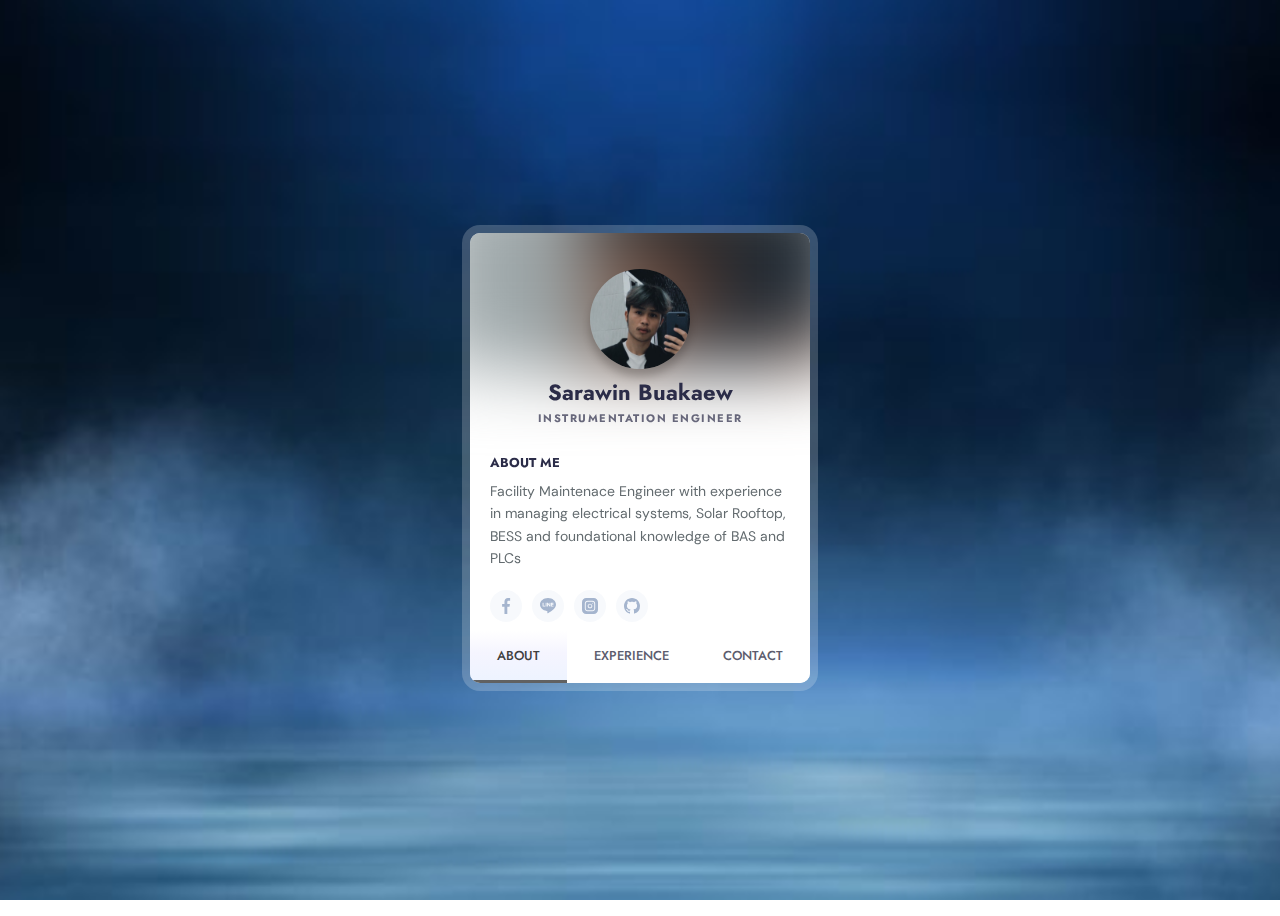
<file: index.html>
<!DOCTYPE html>
<html lang="en">
<head>
    <meta charset="UTF-8">
    <meta name="viewport" content="width=device-width, initial-scale=1.0">
    <link rel="stylesheet" href="style.css">
    <link rel="icon" href="image/robot_o_s.png" type="image" sizes="16x16">
    <!-- title head web -->
    <title>srwbk-eng</title>
</head>
<body>

    <div class="card" data-state="#about">
      <div class="card-header">
        <div class="card-cover" style="background-image: url('image/profile.jpg')"></div>
        <img class="card-avatar" src="image/profile.jpg" alt="avatar" />
        <h1 class="card-fullname">Sarawin Buakaew</h1>
        <h2 class="card-jobtitle"><strong>Instrumentation Engineer</strong></h2>
      </div>
      <div class="card-main">
        <div class="card-section is-active" id="about">
          <div class="card-content">
            <div class="card-subtitle">ABOUT ME</div>
            <p class="card-desc">Facility Maintenace Engineer with experience in managing electrical systems, 
              Solar Rooftop, BESS and foundational knowledge of BAS and PLCs
            </p>
          </div>
          <div class="card-social">
            <a href="https://www.facebook.com/sarawin.buakeaw/"><svg viewBox="0 0 24 24" xmlns="http://www.w3.org/2000/svg">
                <path d="M15.997 3.985h2.191V.169C17.81.117 16.51 0 14.996 0c-3.159 0-5.323 1.987-5.323 5.639V9H6.187v4.266h3.486V24h4.274V13.267h3.345l.531-4.266h-3.877V6.062c.001-1.233.333-2.077 2.051-2.077z"/></svg></a>
            <a href="https://line.me/ti/p/BAoyMQafhA"><svg xmlns="http://www.w3.org/2000/svg" width="16" height="16" fill="currentColor" class="bi bi-line" viewBox="0 0 16 16">
              <path d="M8 0c4.411 0 8 2.912 8 6.492 0 1.433-.555 2.723-1.715 3.994-1.678 1.932-5.431 4.285-6.285 4.645-.83.35-.734-.197-.696-.413l.003-.018.114-.685c.027-.204.055-.521-.026-.723-.09-.223-.444-.339-.704-.395C2.846 12.39 0 9.701 0 6.492 0 2.912 3.59 0 8 0ZM5.022 7.686H3.497V4.918a.156.156 0 0 0-.155-.156H2.78a.156.156 0 0 0-.156.156v3.486c0 .041.017.08.044.107v.001l.002.002.002.002a.154.154 0 0 0 .108.043h2.242c.086 0 .155-.07.155-.156v-.56a.156.156 0 0 0-.155-.157Zm.791-2.924a.156.156 0 0 0-.156.156v3.486c0 .086.07.155.156.155h.562c.086 0 .155-.07.155-.155V4.918a.156.156 0 0 0-.155-.156h-.562Zm3.863 0a.156.156 0 0 0-.156.156v2.07L7.923 4.832a.17.17 0 0 0-.013-.015v-.001a.139.139 0 0 0-.01-.01l-.003-.003a.092.092 0 0 0-.011-.009h-.001L7.88 4.79l-.003-.002a.029.029 0 0 0-.005-.003l-.008-.005h-.002l-.003-.002-.01-.004-.004-.002a.093.093 0 0 0-.01-.003h-.002l-.003-.001-.009-.002h-.006l-.003-.001h-.004l-.002-.001h-.574a.156.156 0 0 0-.156.155v3.486c0 .086.07.155.156.155h.56c.087 0 .157-.07.157-.155v-2.07l1.6 2.16a.154.154 0 0 0 .039.038l.001.001.01.006.004.002a.066.066 0 0 0 .008.004l.007.003.005.002a.168.168 0 0 0 .01.003h.003a.155.155 0 0 0 .04.006h.56c.087 0 .157-.07.157-.155V4.918a.156.156 0 0 0-.156-.156h-.561Zm3.815.717v-.56a.156.156 0 0 0-.155-.157h-2.242a.155.155 0 0 0-.108.044h-.001l-.001.002-.002.003a.155.155 0 0 0-.044.107v3.486c0 .041.017.08.044.107l.002.003.002.002a.155.155 0 0 0 .108.043h2.242c.086 0 .155-.07.155-.156v-.56a.156.156 0 0 0-.155-.157H11.81v-.589h1.525c.086 0 .155-.07.155-.156v-.56a.156.156 0 0 0-.155-.157H11.81v-.589h1.525c.086 0 .155-.07.155-.156Z"/>
                </svg></a>
            <a href="https://www.instagram.com/_srwbk_/?fbclid=IwAR1jw9y1HFtxgBQXXKy-zebgV3jNV5VWfz3h1MJ_JIWhJvIoPTdxNdC60m0"><svg viewBox="0 0 512 512" xmlns="http://www.w3.org/2000/svg">
                <path d="M301 256c0 24.852-20.148 45-45 45s-45-20.148-45-45 20.148-45 45-45 45 20.148 45 45zm0 0" />
                <path d="M332 120H180c-33.086 0-60 26.914-60 60v152c0 33.086 26.914 60 60 60h152c33.086 0 60-26.914 60-60V180c0-33.086-26.914-60-60-60zm-76 211c-41.355 0-75-33.645-75-75s33.645-75 75-75 75 33.645 75 75-33.645 75-75 75zm86-146c-8.285 0-15-6.715-15-15s6.715-15 15-15 15 6.715 15 15-6.715 15-15 15zm0 0" />
                <path d="M377 0H135C60.562 0 0 60.563 0 135v242c0 74.438 60.563 135 135 135h242c74.438 0 135-60.563 135-135V135C512 60.562 451.437 0 377 0zm45 332c0 49.625-40.375 90-90 90H180c-49.625 0-90-40.375-90-90V180c0-49.625 40.375-90 90-90h152c49.625 0 90 40.375 90 90zm0 0" /></svg></a>
            <a href="https://github.com/srwbk-engineer"><svg xmlns="http://www.w3.org/2000/svg" width="16" height="16" fill="currentColor" class="bi bi-github" viewBox="0 0 16 16">
              <path d="M8 0C3.58 0 0 3.58 0 8c0 3.54 2.29 6.53 5.47 7.59.4.07.55-.17.55-.38 0-.19-.01-.82-.01-1.49-2.01.37-2.53-.49-2.69-.94-.09-.23-.48-.94-.82-1.13-.28-.15-.68-.52-.01-.53.63-.01 1.08.58 1.23.82.72 1.21 1.87.87 2.33.66.07-.52.28-.87.51-1.07-1.78-.2-3.64-.89-3.64-3.95 0-.87.31-1.59.82-2.15-.08-.2-.36-1.02.08-2.12 0 0 .67-.21 2.2.82.64-.18 1.32-.27 2-.27.68 0 1.36.09 2 .27 1.53-1.04 2.2-.82 2.2-.82.44 1.1.16 1.92.08 2.12.51.56.82 1.27.82 2.15 0 3.07-1.87 3.75-3.65 3.95.29.25.54.73.54 1.48 0 1.07-.01 1.93-.01 2.2 0 .21.15.46.55.38A8.012 8.012 0 0 0 16 8c0-4.42-3.58-8-8-8z"/>
            </svg></a>
          </div>
        </div>
        <div class="card-section" id="experience">
          <div class="card-content">
            <div class="card-subtitle">WORK EXPERIENCE</div>
            <div class="card-timeline">
              <div class="card-item" data-year="2015">
                <div class="card-item-title"><span>DENSO (Thailand)</span></div>
                <div class="card-item-desc">Interns in position Facility&Utiliy department.</div>
              </div>
              <div class="card-item" data-year="2018">
                <div class="card-item-title"><span>BangPakong Power Plant</span></div>
                <div class="card-item-desc">Interns in position Maintenace Electrical and Instrument.</div>
              </div>
              <div class="card-item" data-year="2022">
                <div class="card-item-title"><span>BangPakong Power Plant</span></div>
                <div class="card-item-desc">Interns in position Maintenace Instrument. department and Turbine Supervisory</div>
              </div>
              <div class="card-item" data-year="2023">
                <div class="card-item-title">Project Control UR5 at <span>KMUTNB</span></div>
                <div class="card-item-desc">Develop ROS node for PLC to Robotic by modbus TCP/IP, test with universal robot </div>
              </div>
              <div class="card-item" data-year="2024">
                <div class="card-item-title"><span>Amita Technology (Thailand)</span></div>
                <div class="card-item-desc">Facility Maintenance Engineer responsible for electrical maintenance and Control System BAS, DDC</div>
              </div>
            </div>
          </div>
        </div>
  
        <div class="card-section" id="contact">
          <div class="card-content">
            <div class="card-subtitle">CONTACT</div>
            <div class="card-contact-wrapper">
              <div class="card-contact">
                <svg xmlns="http://www.w3.org/2000/svg" viewBox="0 0 24 24" fill="none" stroke="currentColor" stroke-width="2" stroke-linecap="round" stroke-linejoin="round">
                  <path d="M21 10c0 7-9 13-9 13s-9-6-9-13a9 9 0 0118 0z" />
                  <circle cx="12" cy="10" r="3" /></svg>
                  18/1 M.3, Bang Samak, Bang Pakong, Chachoengsao, 24180
              </div>
              <div class="card-contact">
                <svg xmlns="http://www.w3.org/2000/svg" viewbox="0 0 24 24" fill="none" stroke="currentColor" stroke-width="2" stroke-linecap="round" stroke-linejoin="round">
                  <path d="M22 16.92v3a2 2 0 01-2.18 2 19.79 19.79 0 01-8.63-3.07 19.5 19.5 0 01-6-6 19.79 19.79 0 01-3.07-8.67A2 2 0 014.11 2h3a2 2 0 012 1.72 12.84 12.84 0 00.7 2.81 2 2 0 01-.45 2.11L8.09 9.91a16 16 0 006 6l1.27-1.27a2 2 0 012.11-.45 12.84 12.84 0 002.81.7A2 2 0 0122 16.92z" /></svg>(+66)061-5036105</div>
              <div class="card-contact">
                <svg xmlns="http://www.w3.org/2000/svg" viewBox="0 0 24 24" fill="none" stroke="currentColor" stroke-width="2" stroke-linecap="round" stroke-linejoin="round">
                  <path d="M4 4h16c1.1 0 2 .9 2 2v12c0 1.1-.9 2-2 2H4c-1.1 0-2-.9-2-2V6c0-1.1.9-2 2-2z" />
                  <path d="M22 6l-10 7L2 6" /></svg>
                sarawinbuakaewpp@gmail.com
              </div>
              <button class="contact-me">
                <a href="Resume.pdf"  class="btn btn-download" download="resume_sarawinb" >
                  Resume Download
                </a>
              </button>
            </div>
          </div>
        </div>
        <div class="card-buttons">
          <button data-section="#about" class="is-active">ABOUT</button>
          <button data-section="#experience">EXPERIENCE</button>
          <button data-section="#contact">CONTACT</button>
        </div>
      </div>
    </div>  
    
    <script>
  
          const buttons = document.querySelectorAll(".card-buttons button");
          const sections = document.querySelectorAll(".card-section");
          const card = document.querySelector(".card");
          
          const handleButtonClick = (e) => {
            const targetSection = e.target.getAttribute("data-section");
            const section = document.querySelector(targetSection);
            targetSection !== "#about"
              ? card.classList.add("is-active")
              : card.classList.remove("is-active");
            card.setAttribute("data-state", targetSection);
            sections.forEach((s) => s.classList.remove("is-active"));
            buttons.forEach((b) => b.classList.remove("is-active"));
            e.target.classList.add("is-active");
            section.classList.add("is-active");
          };
          
          buttons.forEach((btn) => {
            btn.addEventListener("click", handleButtonClick);
          });
      
    </script>
    
  </body>

</html>
</file>
<file: style.css>
@import url('https://fonts.googleapis.com/css2?family=IBM+Plex+Mono:ital,wght@0,100;0,200;0,300;0,400;0,500;0,600;0,700;1,100;1,200;1,300;1,400;1,500;1,600;1,700&display=swap');

/*
* {
    box-sizing: border-box;
}


body {
    font-family: "IBM Plex Mono", monospace;
    font-weight: 500;
    font-style: normal;
} 
 */

 @import url("https://fonts.googleapis.com/css?family=DM+Sans:400,500|Jost:400,500,600&display=swap");
 @import url('https://fonts.googleapis.com/css2?family=Kanit:wght@100&display=swap');
 
 * {
   box-sizing: border-box;
 }
 
 * {
  box-sizing: border-box;
}

body {
  color: #2b2c48;
  font-family: "Jost", sans-serif;
  /* background-image: url(https://images.unsplash.com/photo-1566738780863-f9608f88f3a9?ixlib=rb-1.2.1&ixid=eyJhcHBfaWQiOjEyMDd9&auto=format&fit=crop&w=2378&q=80); */
  /* background-image: url(image/backgroud_me.jpg); */
  background-image: url("image/background-2.jpeg");
  background-repeat: no-repeat;
  background-size: cover;
  background-position: center;
  background-attachment: fixed;
  min-height: 100vh;
  display: flex;
  flex-wrap: wrap;
  padding: 20px;
  
}
    /* body {
      background: linear-gradient(-45deg, #03c8ff, #076eff, #838383, #1f1f1f);
      background-size: 400% 400%;
      animation: gradient 15s ease infinite;
      height: 100vh;
    }

    @keyframes gradient {
      0% {
        background-position: 0% 50%;
      }
      50% {
        background-position: 100% 50%;
      }
      100% {
        background-position: 0% 50%;
      }
    } */

.card {
  max-width: 340px;
  margin: auto;
  overflow-y: auto;
  position: relative;
  z-index: 1;
  overflow-x: hidden;
  background-color: white;
  display: flex;
  transition: 0.3s;
  flex-direction: column;
  border-radius: 10px;
  box-shadow: 0 0 0 8px rgba(255, 255, 255, 0.2);
}

.card[data-state="#about"] {
  height: 450px;
}
.card[data-state="#about"] .card-main {
  padding-top: 0;
}

.card[data-state="#contact"] {
  height: 430px;
}

.card[data-state="#experience"] {
  height: 550px;
}

.card.is-active .card-header {
  height: 80px;
}
.card.is-active .card-cover {
  height: 100px;
  top: -50px;
}
.card.is-active .card-avatar {
  transform: none;
  left: 20px;
  width: 50px;
  height: 50px;
  bottom: 10px;
}
.card.is-active .card-fullname,
.card.is-active .card-jobtitle {
  left: 86px;
  transform: none;
}
.card.is-active .card-fullname {
  bottom: 18px;
  font-size: 19px;
}
.card.is-active .card-jobtitle {
  bottom: 16px;
  letter-spacing: 1px;
  font-size: 10px;
}

.card-header {
  position: relative;
  display: flex;
  height: 200px;
  flex-shrink: 0;
  width: 100%;
  transition: 0.3s;
}
.card-header * {
  transition: 0.3s;
}

.card-cover {
  width: 100%;
  height: 100%;
  position: absolute;
  height: 160px;
  top: -20%;
  left: 0;
  will-change: top;
  background-size: cover;
  background-position: center;
  filter: blur(30px);
  transform: scale(1.2);
  transition: 0.5s;
}

.card-avatar {
  width: 100px;
  height: 100px;
  box-shadow: 0 8px 8px rgba(0, 0, 0, 0.2);
  border-radius: 100%;
  -o-object-position: center;
     object-position: center;
  -o-object-fit: cover;
     object-fit: cover;
  position: absolute;
  bottom: 0;
  left: 50%;
  transform: translateX(-50%) translateY(-64px);
}

.card-fullname {
  position: absolute;
  bottom: 0;
  font-size: 22px;
  font-weight: 700;
  text-align: center;
  white-space: nowrap;
  transform: translateY(-10px) translateX(-50%);
  left: 50%;
}

.card-jobtitle {
  position: absolute;
  bottom: 0;
  font-size: 11px;
  white-space: nowrap;
  font-weight: 500;
  opacity: 0.7;
  text-transform: uppercase;
  letter-spacing: 1.5px;
  margin: 0;
  left: 50%;
  transform: translateX(-50%) translateY(-7px);
}

.card-main {
  position: relative;
  flex: 1;
  display: flex;
  padding-top: 10px;
  flex-direction: column;
}

.card-subtitle {
  font-weight: 700;
  font-size: 13px;
  margin-bottom: 8px;
}

.card-content {
  padding: 20px;
}

.card-desc {
  line-height: 1.6;
  color: #636b6f;
  font-size: 14px;
  margin: 0;
  font-weight: 400;
  font-family: "DM Sans", sans-serif;
}

.card-social {
  display: flex;
  align-items: center;
  padding: 0 20px;
  margin-bottom: 30px;
}
.card-social svg {
  fill: #a5b5ce;
  width: 16px;
  display: block;
  transition: 0.3s;
}
.card-social a {
  color: #8797a1;
  height: 32px;
  width: 32px;
  border-radius: 50%;
  display: inline-flex;
  align-items: center;
  justify-content: center;
  transition: 0.3s;
  background-color: rgba(93, 133, 193, 0.05);
  border-radius: 50%;
  margin-right: 10px;
}
.card-social a:hover svg {
  fill: #637faa;
}
.card-social a:last-child {
  margin-right: 0;
}

.card-buttons {
  display: flex;
  background-color: #fff;
  margin-top: auto;
  position: sticky;
  bottom: 0;
  left: 0;
}
.card-buttons button {
  flex: 1 1 auto;
  -webkit-user-select: none;
     -moz-user-select: none;
      -ms-user-select: none;
          user-select: none;
  background: 0;
  font-size: 13px;
  border: 0;
  padding: 15px 5px;
  cursor: pointer;
  color: #5c5c6d;
  transition: 0.3s;
  font-family: "Jost", sans-serif;
  font-weight: 500;
  outline: 0;
  border-bottom: 3px solid transparent;
}
.card-buttons button.is-active, .card-buttons button:hover {
  color: #3f3f3f;
  border-bottom: 3px solid #616161;
  background: linear-gradient(to bottom, rgba(127, 199, 231, 0) 0%, rgba(207, 204, 255, 0.2) 44%, rgba(211, 226, 255, 0.4) 100%);
}

.card-section {
  display: none;
}
.card-section.is-active {
  display: block;
  -webkit-animation: fadeIn 0.6s both;
          animation: fadeIn 0.6s both;
}

@-webkit-keyframes fadeIn {
  0% {
    opacity: 0;
    transform: translatey(40px);
  }
  100% {
    opacity: 1;
  }
}

@keyframes fadeIn {
  0% {
    opacity: 0;
    transform: translatey(40px);
  }
  100% {
    opacity: 1;
  }
}
.card-timeline {
  margin-top: 30px;
  position: relative;
}
.card-timeline:after {
  background: linear-gradient(to top, rgba(134, 214, 243, 0) 0%, #0077ff 100%);
  content: "";
  left: 42px;
  width: 2px;
  top: 0;
  height: 100%;
  position: absolute;
  content: "";
}

.card-item {
  position: relative;
  padding-left: 60px;
  padding-right: 20px;
  padding-bottom: 30px;
  z-index: 1;
}
.card-item:last-child {
  padding-bottom: 5px;
}
.card-item:after {
  content: attr(data-year);
  width: 10px;
  position: absolute;
  top: 0;
  left: 37px;
  width: 8px;
  height: 8px;
  line-height: 0.6;
  border: 2px solid #fff;
  font-size: 11px;
  text-indent: -35px;
  border-radius: 50%;
  color: rgba(134, 134, 134, 0.7);
  background: linear-gradient(to bottom, #a0aee3 0%, #062bc1 100%);
}

.card-item-title {
  font-weight: 500;
  font-size: 14px;
  margin-bottom: 5px;
}

.card-item-desc {
  font-size: 13px;
  color: #6f6f7b;
  line-height: 1.5;
  font-family: "DM Sans", sans-serif;
}

.card-contact-wrapper {
  margin-top: 20px;
}

.card-contact {
  display: flex;
  align-items: center;
  font-size: 13px;
  color: #6f6f7b;
  font-family: "DM Sans", sans-serif;
  line-height: 1.6;
  cursor: pointer;
}
.card-contact + .card-contact {
  margin-top: 16px;
}
.card-contact svg {
  flex-shrink: 0;
  width: 30px;
  min-height: 34px;
  margin-right: 12px;
  transition: 0.3s;
  padding-right: 12px;
  border-right: 1px solid #dfe2ec;
}

.contact-me {
  border: 0;
  outline: none;
  background: linear-gradient(to right, rgba(165, 165, 165, 0.8) 0%, rgba(207, 217, 255, 0.8) 96%);
  box-shadow: 0 4px 6px rgba(0, 0, 0, 0.15);
  color: #fff;
  padding: 12px 12px;
  width: 100%;
  border-radius: 5px;
  margin-top: 25px;
  cursor: pointer;
  font-size: 14px;
  font-weight: 500;
  font-family: "Jost", sans-serif;
  transition: 0.3s;
}
.btn-download {
	display: inline-block;
	padding: 10px 20px;
	background-color: #7b7b7b;
	color: #fff;
	text-decoration: none;
	border-radius: 4px;
	/* transition: background-color 0.3s ease-in-out; */
	opacity: 0.8;
  border-radius: 5px;
}
  .btn-download:hover {
	  /* background-color: #0056b3; */
    border-radius: 7px;
    background: linear-gradient(to right, rgba(165, 165, 165, 0.8) 0%, rgba(207, 217, 255, 0.8) 96%); 
  }
</file>
